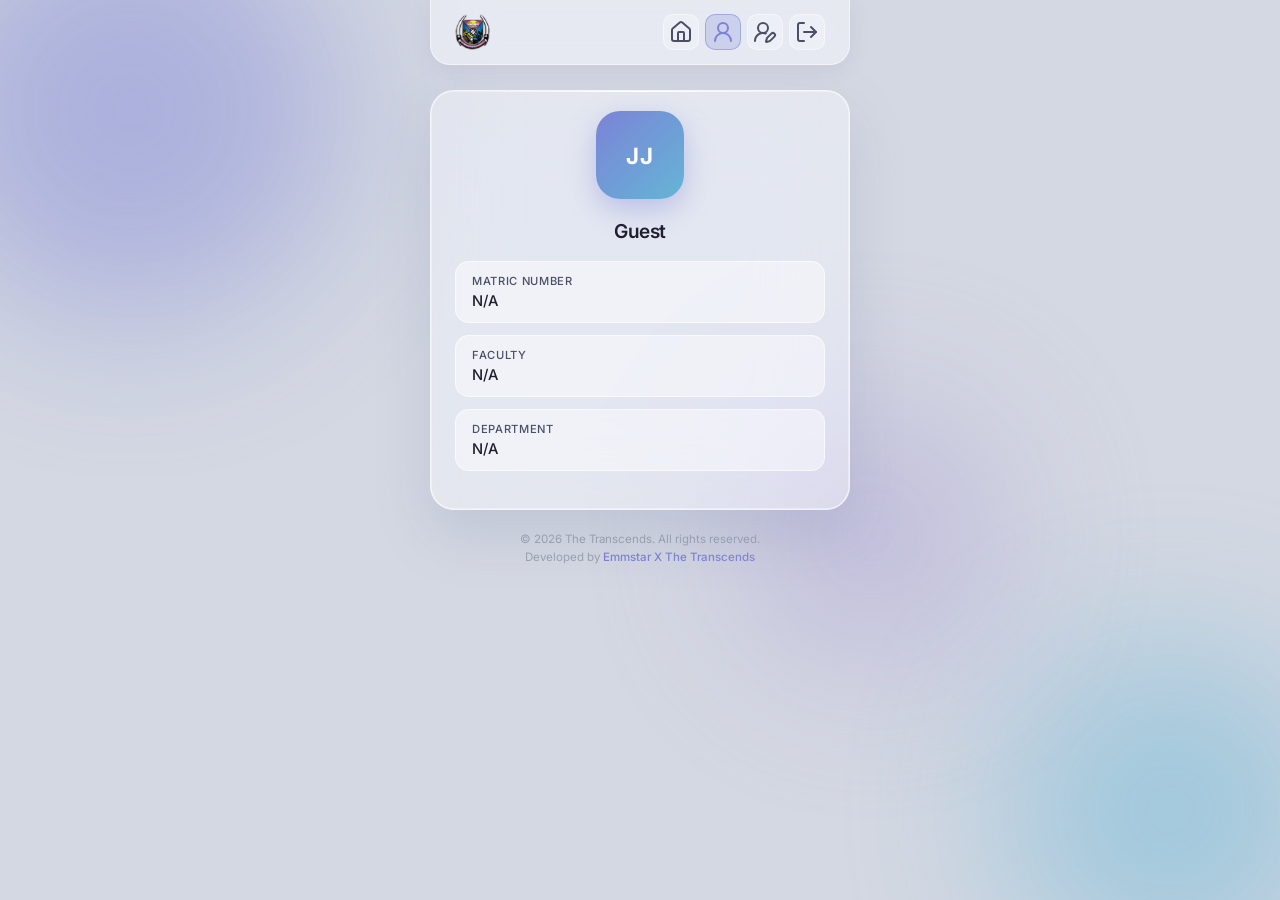
<file: profile.html>
<!DOCTYPE html>
<html lang="en">
<head>
    <meta charset="UTF-8">
    <meta name="viewport" content="width=device-width, initial-scale=1.0">
    <title>Student Profile</title>
    <link rel="stylesheet" href="futacheckin.css">
    <link rel="stylesheet" href="profile.css">
</head>
<body>

    <div class="blob blob-1"></div>
    <div class="blob blob-2"></div>
    <div class="blob blob-3"></div>

    <div class="bubbles">
        <div class="bubble"></div>
        <div class="bubble"></div>
        <div class="bubble"></div>
        <div class="bubble"></div>
        <div class="bubble"></div>
        <div class="bubble"></div>
        <div class="bubble"></div>
        <div class="bubble"></div>
        <div class="bubble"></div>
        <div class="bubble"></div>
    </div>

        <div class="header">
            <img src="./IMAGES/futalogo.png" alt="Futa Logo" class="logo">
            <nav class="nav-links">
                <div class="navlink"><a href="index.html"><svg xmlns="http://www.w3.org/2000/svg" width="24" height="24" viewBox="0 0 24 24" fill="none" stroke="currentColor" stroke-width="2" stroke-linecap="round" stroke-linejoin="round" class="lucide lucide-house-icon lucide-house"><path d="M15 21v-8a1 1 0 0 0-1-1h-4a1 1 0 0 0-1 1v8"/><path d="M3 10a2 2 0 0 1 .709-1.528l7-6a2 2 0 0 1 2.582 0l7 6A2 2 0 0 1 21 10v9a2 2 0 0 1-2 2H5a2 2 0 0 1-2-2z"/></svg></a></div>
                <div class="navlink"><a href="profile.html" class="active"><svg xmlns="http://www.w3.org/2000/svg" width="24" height="24" viewBox="0 0 24 24" fill="none" stroke="currentColor" stroke-width="2" stroke-linecap="round" stroke-linejoin="round" class="lucide lucide-user-round-icon lucide-user-round"><circle cx="12" cy="8" r="5"/><path d="M20 21a8 8 0 0 0-16 0"/></svg></a></div>
                <div class="navlink"><a href="editprofile.html"><svg xmlns="http://www.w3.org/2000/svg" width="24" height="24" viewBox="0 0 24 24" fill="none" stroke="currentColor" stroke-width="2" stroke-linecap="round" stroke-linejoin="round" class="lucide lucide-user-round-pen-icon lucide-user-round-pen"><path d="M2 21a8 8 0 0 1 10.821-7.487"/><path d="M21.378 16.626a1 1 0 0 0-3.004-3.004l-4.01 4.012a2 2 0 0 0-.506.854l-.837 2.87a.5.5 0 0 0 .62.62l2.87-.837a2 2 0 0 0 .854-.506z"/><circle cx="10" cy="8" r="5"/></svg></a></div>
                <div class="navlink"><a href="#" id="logout-btn"><svg xmlns="http://www.w3.org/2000/svg" width="24" height="24" viewBox="0 0 24 24" fill="none" stroke="currentColor" stroke-width="2" stroke-linecap="round" stroke-linejoin="round" class="lucide lucide-log-out-icon lucide-log-out"><path d="m16 17 5-5-5-5"/><path d="M21 12H9"/><path d="M9 21H5a2 2 0 0 1-2-2V5a2 2 0 0 1 2-2h4"/></svg></a></div>
            </nav>
        </div>

    <div class="page-card">
        <div class="app-container">
            <main class="profile-card">
                <div class="profile-pic-container">
                    <div class="avatar-large"><IMG:srcset>JJ</IMG:srcset></div>
                </div>

                <div class="profile-details">
                    <h2><span id="display-name">Guest</span></h2>
                    
                    <div class="info-group">
                        <label>Matric Number</label>
                        <p><span id="display-matric">N/A</span></p>
                    </div>
                    <div class="info-group">
                        <label>Faculty</label>
                        <p><span id="display-faculty">N/A</span></p>
                    </div>
                    <div class="info-group">
                        <label>Department</label>
                        <p><span id="display-dept">N/A</span></p>
                    </div>
                </div>
            </main>
        </div>
    </div>

    <footer class="footer">
        <p>&copy; 2026 The Transcends. All rights reserved.</p>
        <p>Developed by <strong>Emmstar X The Transcends</strong></p>
    </footer>
            
            <script>
                window.onload = function() {
                    
                    document.getElementById('display-name').innerText = localStorage.getItem('userName') || 'Guest';
                    document.getElementById('display-matric').innerText = localStorage.getItem('userMatric') || 'N/A';
                    document.getElementById('display-faculty').innerText = localStorage.getItem('userFaculty') || 'N/A';
                    document.getElementById('display-dept').innerText = localStorage.getItem('userDept') || 'N/A';
                };

                // This runs on every page load to keep data synced
                const name = sessionStorage.getItem("studentName");
                const matric = sessionStorage.getItem("matricNumber");
                const course = sessionStorage.getItem("courseCode");

                if (name) {
                
                    if(document.getElementById("display-name")) document.getElementById("display-name").innerText = name;
                    if(document.getElementById("display-matric")) document.getElementById("display-matric").innerText = matric;
                    if(document.getElementById("display-course")) document.getElementById("display-course").innerText = course;
                }
            </script>
</body>
</html>
</file>
<file: futacheckin.css>
@import url('https://fonts.googleapis.com/css2?family=Inter:wght@300;400;500;600&display=swap');

/* =========================================================
   ROOT VARIABLES
   ========================================================= */
:root {
    --deep-purple: #4b0082;
    --royal-blue: #2563eb;
    --gradient: linear-gradient(135deg, #4b0082, #2563eb);
    --bg-color: #f3f4f6;
    --text-dark: #1f2937;
}

/* =========================================================
   RESET
   ========================================================= */
* {
    margin: 0;
    padding: 0;
    box-sizing: border-box;
}

/* =========================================================
   BODY
   ========================================================= */
body {
    min-height: 100vh;
    font-family: 'Inter', sans-serif;
    background: #d4d8e2;
    position: relative;
    overflow-x: hidden;
    display: flex;
    flex-direction: column;
    align-items: center;
}

/* =========================================================
   BLOBS
   ========================================================= */
.blob {
    position: fixed;
    border-radius: 50%;
    filter: blur(80px);
    opacity: 0.45;
    animation: blobDrift 14s ease-in-out infinite alternate;
    pointer-events: none;
    z-index: 0;
}
.blob-1 { width: 420px; height: 420px; background: #7c83d6; top: -100px; left: -80px; }
.blob-2 { width: 340px; height: 340px; background: #64b5d6; bottom: -80px; right: -60px; animation-delay: -5s; }
.blob-3 { width: 260px; height: 260px; background: #a89bd4; top: 45%; left: 58%; animation-delay: -9s; }

@keyframes blobDrift {
    from { transform: translate(0,0) scale(1); }
    to   { transform: translate(25px,35px) scale(1.07); }
}

/* =========================================================
   BUBBLES
   ========================================================= */
.bubbles { position: fixed; inset: 0; pointer-events: none; z-index: 0; }

.bubble {
    position: absolute;
    bottom: -100px;
    animation: bubbleRise linear infinite;
    background:
        radial-gradient(circle at 30% 28%, rgba(255,255,255,0.6) 0%, rgba(255,255,255,0.04) 40%, transparent 65%),
        conic-gradient(from 180deg,
            rgba(255,100,130,0.10), rgba(255,200,80,0.08),
            rgba(100,220,160,0.07), rgba(80,180,255,0.09),
            rgba(180,100,255,0.08), rgba(255,100,180,0.07),
            rgba(255,100,130,0.10));
    border: 1px solid rgba(255,255,255,0.55);
    box-shadow: inset 0 0 6px 1px rgba(255,255,255,0.2), 0 0 4px 1px rgba(200,180,255,0.12);
}
.bubble::before { content: ''; position: absolute; top: 12%; left: 18%; width: 28%; height: 16%; background: rgba(255,255,255,0.65); border-radius: 50%; filter: blur(2.5px); transform: rotate(-25deg); }
.bubble::after  { content: ''; position: absolute; bottom: 16%; right: 20%; width: 16%; height: 10%; background: rgba(200,225,255,0.3); border-radius: 50%; filter: blur(1.5px); }

.bubble:nth-child(1)  { width:52px; height:54px; left:5%;  animation-duration:11s; animation-delay:0s;   border-radius:51% 49% 52% 48%/48% 52% 50% 50%; }
.bubble:nth-child(2)  { width:28px; height:26px; left:15%; animation-duration:14s; animation-delay:2s;   border-radius:50% 50% 52% 48%/52% 48% 50% 50%; }
.bubble:nth-child(3)  { width:68px; height:64px; left:26%; animation-duration:13s; animation-delay:0.5s; border-radius:48% 52% 50% 50%/52% 48% 51% 49%; }
.bubble:nth-child(4)  { width:36px; height:38px; left:38%; animation-duration:10s; animation-delay:3s;   border-radius:52% 48% 50% 50%/49% 51% 52% 48%; }
.bubble:nth-child(5)  { width:22px; height:24px; left:50%; animation-duration:15s; animation-delay:1s;   border-radius:49% 51% 52% 48%/51% 49% 50% 50%; }
.bubble:nth-child(6)  { width:58px; height:62px; left:60%; animation-duration:12s; animation-delay:4s;   border-radius:50% 50% 48% 52%/52% 48% 51% 49%; }
.bubble:nth-child(7)  { width:34px; height:30px; left:70%; animation-duration:9s;  animation-delay:1.5s; border-radius:52% 48% 51% 49%/48% 52% 50% 50%; }
.bubble:nth-child(8)  { width:46px; height:50px; left:80%; animation-duration:13s; animation-delay:2.5s; border-radius:50% 50% 52% 48%/51% 49% 48% 52%; }
.bubble:nth-child(9)  { width:20px; height:22px; left:88%; animation-duration:11s; animation-delay:5s;   border-radius:48% 52% 50% 50%/50% 50% 52% 48%; }
.bubble:nth-child(10) { width:62px; height:58px; left:91%; animation-duration:16s; animation-delay:3.5s; border-radius:51% 49% 48% 52%/49% 51% 52% 48%; }
.bubble:nth-child(11) { width:30px; height:32px; left:43%; animation-duration:12s; animation-delay:6s;   border-radius:49% 51% 52% 48%/52% 48% 49% 51%; }
.bubble:nth-child(12) { width:44px; height:46px; left:8%;  animation-duration:10s; animation-delay:7s;   border-radius:52% 48% 50% 50%/48% 52% 51% 49%; }

@keyframes bubbleRise {
    0%   { transform: translateY(0) translateX(0px); opacity: 0; }
    8%   { opacity: 0.85; }
    50%  { transform: translateY(-320px) translateX(10px); }
    90%  { opacity: 0.6; }
    100% { transform: translateY(-100vh) translateX(-6px); opacity: 0; }
}

/* =========================================================
   FIXED HEADER — all pages
   ========================================================= */
.header {
    position: fixed;
    top: 0;
    left: 50%;
    transform: translateX(-50%);
    width: 100%;
    max-width: 420px;
    z-index: 100;
    display: flex;
    flex-direction: row;
    justify-content: space-between;
    align-items: center;
    padding: 14px 24px;
    background: rgba(255,255,255,0.45);
    border: 1px solid rgba(255,255,255,0.5);
    border-top: none;
    backdrop-filter: blur(24px) saturate(160%);
    -webkit-backdrop-filter: blur(24px) saturate(160%);
    box-shadow: 0 4px 20px rgba(100,110,160,0.12);
    border-radius: 0 0 20px 20px;
}

.header .logo { height: 36px; width: auto; object-fit: contain; }

/* =========================================================
   NAV LINKS — all pages
   ========================================================= */
.nav-links {
    display: flex;
    flex-direction: row;
    align-items: center;
    gap: 6px;
}

.navlink a, .nav-links a {
    display: flex; align-items: center; justify-content: center;
    width: 36px; height: 36px;
    border-radius: 10px;
    background: rgba(255,255,255,0.25);
    border: 1px solid rgba(255,255,255,0.45);
    color: #4a4f66; text-decoration: none;
    transition: background 0.2s ease, color 0.2s ease, transform 0.15s ease;
}
.navlink a:hover, .nav-links a:hover {
    background: rgba(255,255,255,0.5);
    color: #7c83d6;
    transform: translateY(-1px);
}
.navlink a.active, .nav-links a.active {
    background: rgba(124,131,214,0.25);
    border-color: rgba(124,131,214,0.5);
    color: #7c83d6;
}

/* =========================================================
   PAGE CARD — all pages
   ========================================================= */
.page-card {
    position: relative; z-index: 1;
    width: 100%; max-width: 420px;
    margin-top: 90px;
    background: rgba(255,255,255,0.38);
    border: 1px solid rgba(255,255,255,0.6);
    border-radius: 24px;
    backdrop-filter: blur(40px) saturate(160%);
    -webkit-backdrop-filter: blur(40px) saturate(160%);
    box-shadow: 0 0 0 0.5px rgba(255,255,255,0.7) inset, 0 24px 56px rgba(100,110,160,0.18);
    animation: cardIn 0.7s cubic-bezier(0.16,1,0.3,1) both;
}

.page-card::before {
    content: ''; position: absolute;
    top: 0; left: 10%; right: 10%; height: 1px;
    background: linear-gradient(90deg, transparent, rgba(255,255,255,0.95), transparent);
    border-radius: 99px; z-index: 2;
}

@keyframes cardIn {
    from { opacity: 0; transform: translateY(24px) scale(0.98); }
    to   { opacity: 1; transform: translateY(0) scale(1); }
}

/* =========================================================
   APP CONTAINER
   ========================================================= */
.app-container {
    padding: 20px 24px 28px;
    width: 100%;
}

/* =========================================================
   INPUT GROUPS — all pages
   ========================================================= */
.input-group { margin-bottom: 14px; }

.input-group label {
    display: block; font-size: 0.75rem; font-weight: 500;
    color: #4a4f66; margin-bottom: 7px;
    letter-spacing: 0.03em; text-transform: uppercase;
}

.input-group input, .input-field {
    width: 100%; padding: 12px 15px;
    border: 1px solid rgba(255,255,255,0.55); border-radius: 12px;
    font-size: 0.9rem; font-family: 'Inter', sans-serif;
    color: #2c2f45; background: rgba(255,255,255,0.45);
    outline: none; -webkit-appearance: none;
    transition: border-color 0.2s ease, background 0.2s ease;
}
.input-group input::placeholder, .input-field::placeholder { color: #a0a5bc; }
.input-group input:hover, .input-field:hover { background: rgba(255,255,255,0.58); border-color: rgba(255,255,255,0.75); }
.input-group input:focus, .input-field:focus { background: rgba(255,255,255,0.65); border-color: rgba(255,255,255,0.55); box-shadow: none; outline: none; }

/* =========================================================
   SUBMIT BUTTON — all pages
   ========================================================= */
.submit-button {
    width: 100%; padding: 13px;
    background: rgb(2, 20, 212);
    border: 1px solid rgba(124,131,214,0.4);
    border-radius: 12px; color: white;
    font-family: 'Inter', sans-serif;
    font-size: 0.9rem; font-weight: 500;
    cursor: pointer; backdrop-filter: blur(10px);
    transition: transform 0.15s ease, box-shadow 0.2s ease;
    position: relative; overflow: hidden;
}
.submit-button::after {
    content: ''; position: absolute; inset: 0;
    background: linear-gradient(180deg, rgba(255,255,255,0.12) 0%, transparent 100%);
    pointer-events: none; border-radius: 12px;
}
.submit-button:hover { transform: translateY(-1px); box-shadow: 0 8px 24px rgba(124,131,214,0.3); }
.submit-button:active { transform: scale(0.99); }

/* =========================================================
   SHARED ANIMATIONS
   ========================================================= */
@keyframes fieldIn {
    from { opacity: 0; transform: translateX(-10px); }
    to   { opacity: 1; transform: translateX(0); }
}

@keyframes avatarPop {
    from { opacity: 0; transform: scale(0.7); }
    to   { opacity: 1; transform: scale(1); }
}

@keyframes fadeIn {
    from { opacity: 0; transform: translateY(20px); }
    to   { opacity: 1; transform: translateY(0); }
}

/* =========================================================
   DIVIDER
   ========================================================= */
.divider {
    height: 1px;
    background: rgba(255,255,255,0.55);
    margin: 20px 0;
    border-radius: 99px;
}

/* =========================================================
   FOOTER
   ========================================================= */
.footer {
    text-align: center;
    padding: 20px 0 4px;
    font-size: 0.72rem;
    color: #9ca3af;
    line-height: 1.6;
}
.footer strong { color: #7c83d6; font-weight: 500; }

/* =========================================================
   PRINT
   ========================================================= */
@media print {
    .header, .bubbles, .blob, button, .no-print { display: none !important; }
    table { width: 100%; border-collapse: collapse; }
    th, td { border: 1px solid #000; padding: 10px; }
}
</file>
<file: profile.css>
body { padding: 0 24px 40px; }

.profile-card { display: flex; flex-direction: column; align-items: center; gap: 20px; }
.profile-pic-container { display: flex; justify-content: center; }
.avatar-large {
    width: 88px; height: 88px;
    background: linear-gradient(135deg, #7c83d6, #64b5d6);
    color: white; border-radius: 24px;
    display: flex; align-items: center; justify-content: center;
    font-weight: 700; font-size: 1.4rem; letter-spacing: 0.05em;
    box-shadow: 0 10px 28px rgba(124,131,214,0.4);
    animation: avatarPop 0.5s 0.2s cubic-bezier(0.34,1.56,0.64,1) both;
}
.profile-details { width: 100%; display: flex; flex-direction: column; gap: 2px; }
.profile-details h2 { font-size: 1.2rem; font-weight: 600; color: #1e1e2e; text-align: center; letter-spacing: -0.02em; margin-bottom: 16px; }

.info-group {
    background: rgba(255,255,255,0.45);
    border: 1px solid rgba(255,255,255,0.6);
    border-radius: 14px; padding: 12px 16px; margin-bottom: 10px;
    animation: fieldIn 0.4s both;
}
.info-group:nth-child(2) { animation-delay: 0.15s; }
.info-group:nth-child(3) { animation-delay: 0.25s; }
.info-group:nth-child(4) { animation-delay: 0.35s; }

.info-group label { display: block; font-size: 0.7rem; font-weight: 500; color: #4a4f66; letter-spacing: 0.06em; text-transform: uppercase; margin-bottom: 4px; }
.info-group p { font-size: 0.92rem; font-weight: 500; color: #1e1e2e; }
</file>
